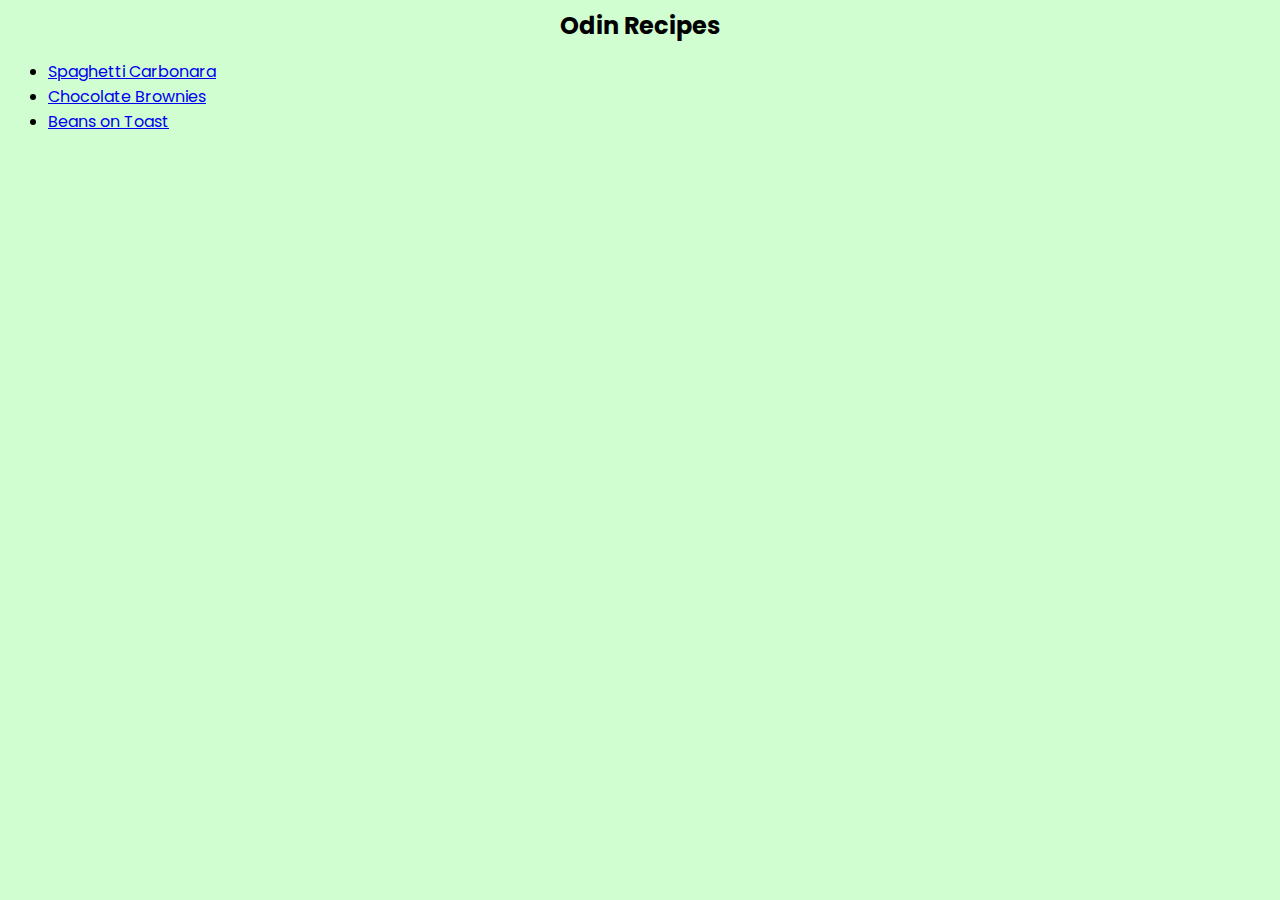
<file: index.html>
<!DOCTYPE html>
<html lang="en">
<head>
    <meta charset="UTF-8">
    <meta name="viewport" content="width=device-width, initial-scale=1.0">
    <link rel="stylesheet" href="./styles.css">
    <link href='https://fonts.googleapis.com/css?family=Poppins' rel='stylesheet'>
    <title>Odin Recipes</title>
</head>
<body>
    <div class="page_title">Odin Recipes</div>
    <ul>
        <li><a href="./recipes/carbonara.html">Spaghetti Carbonara</a></li>
        <li><a href="./recipes/brownies.html">Chocolate Brownies</a></li>
        <li><a href="./recipes/beans_on_toast.html">Beans on Toast</a></li>
    </ul>
    
    

</body>
</html>
</file>
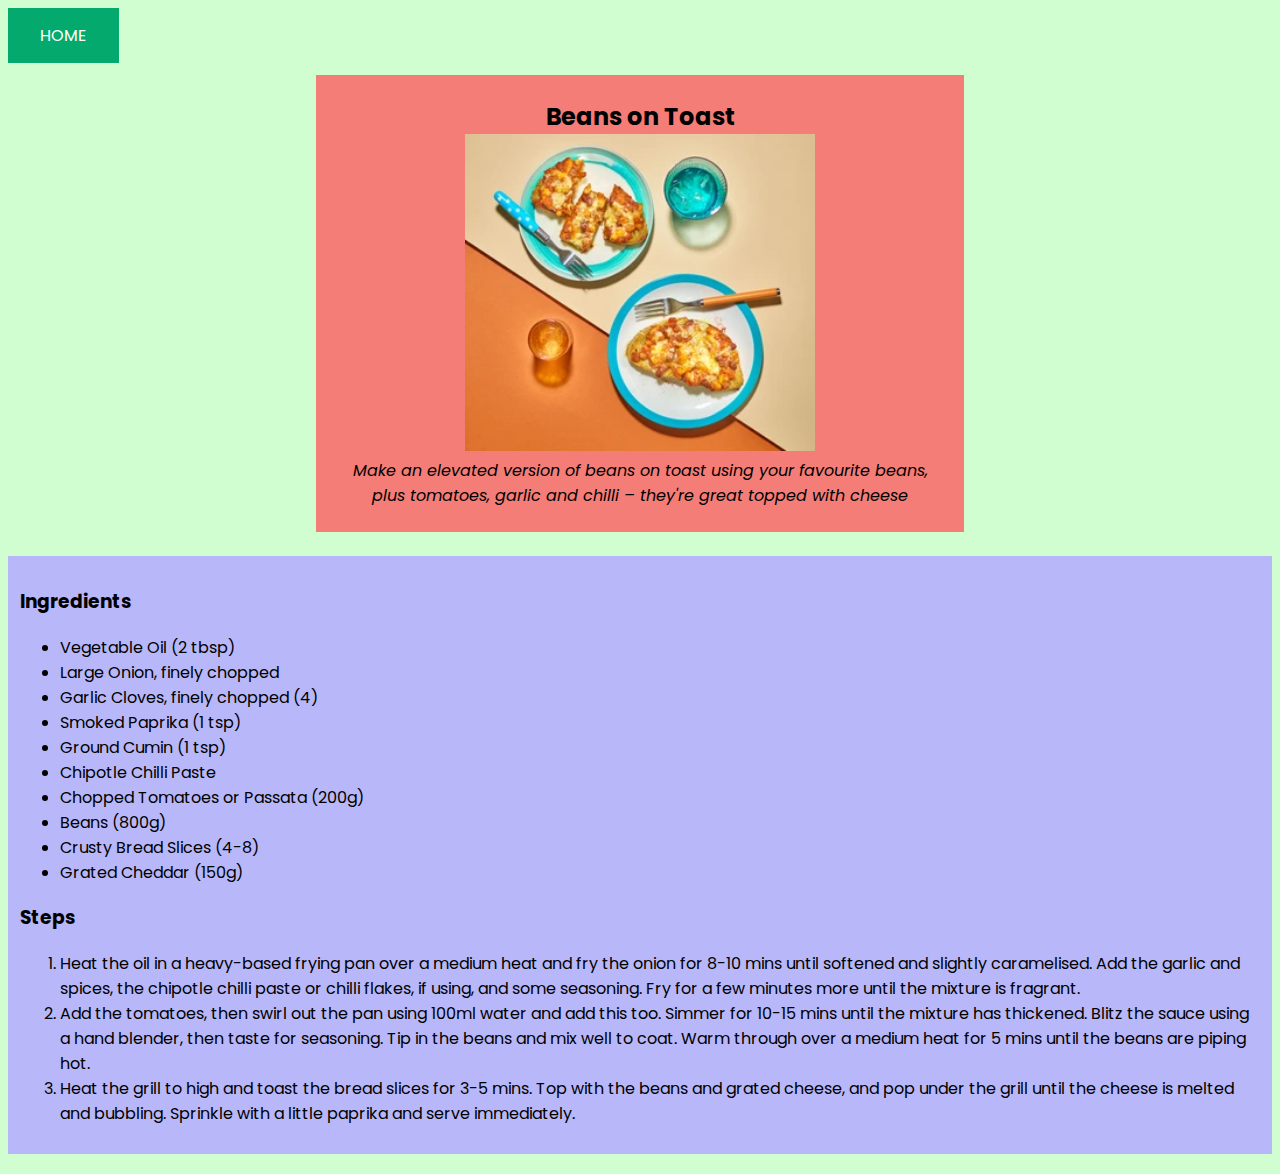
<file: recipes/beans_on_toast.html>
<!DOCTYPE html>
<html lang="en">
<head>
    <meta charset="UTF-8">
    <meta name="viewport" content="width=device-width, initial-scale=1.0">
    <link rel="stylesheet" href="../styles.css">
    <link href='https://fonts.googleapis.com/css?family=Poppins' rel='stylesheet'>
    <title>Beans on Toast</title>
</head>
<body>
    <a id="button" href="../index.html">HOME</a>
    <div id="recipe_heading">
        <div class="page_title">Beans on Toast</div>
        <img src="../images/beans_on_toast.webp" alt="Beans On Toast" height= auto width="500">
        <div id="recipe_description">Make an elevated version of beans on toast using your favourite beans, plus tomatoes, garlic and chilli – they're great topped with cheese</div>
    </div>
    <div id="instructions">
        <h3>Ingredients</h3>
        <ul>
            <li>Vegetable Oil (2 tbsp)</li>
            <li>Large Onion, finely chopped</li>
            <li>Garlic Cloves, finely chopped (4)</li>
            <li>Smoked Paprika (1 tsp)</li>
            <li>Ground Cumin (1 tsp)</li>
            <li>Chipotle Chilli Paste</li>
            <li>Chopped Tomatoes or Passata (200g)</li>
            <li>Beans (800g)</li>
            <li>Crusty Bread Slices (4-8)</li>
            <li>Grated Cheddar (150g)</li>
        </ul>
        <h3>Steps</h3>
        <ol>
            <li>Heat the oil in a heavy-based frying pan over a medium heat and fry the onion for 8-10 mins until softened and slightly caramelised. Add the garlic and spices, the chipotle chilli paste or chilli flakes, if using, and some seasoning. Fry for a few minutes more until the mixture is fragrant.</li>
            <li>Add the tomatoes, then swirl out the pan using 100ml water and add this too. Simmer for 10-15 mins until the mixture has thickened. Blitz the sauce using a hand blender, then taste for seasoning. Tip in the beans and mix well to coat. Warm through over a medium heat for 5 mins until the beans are piping hot.</li>
            <li>Heat the grill to high and toast the bread slices for 3-5 mins. Top with the beans and grated cheese, and pop under the grill until the cheese is melted and bubbling. Sprinkle with a little paprika and serve immediately.</li>
        </ol>
    </div>
</body>
</html>
</file>
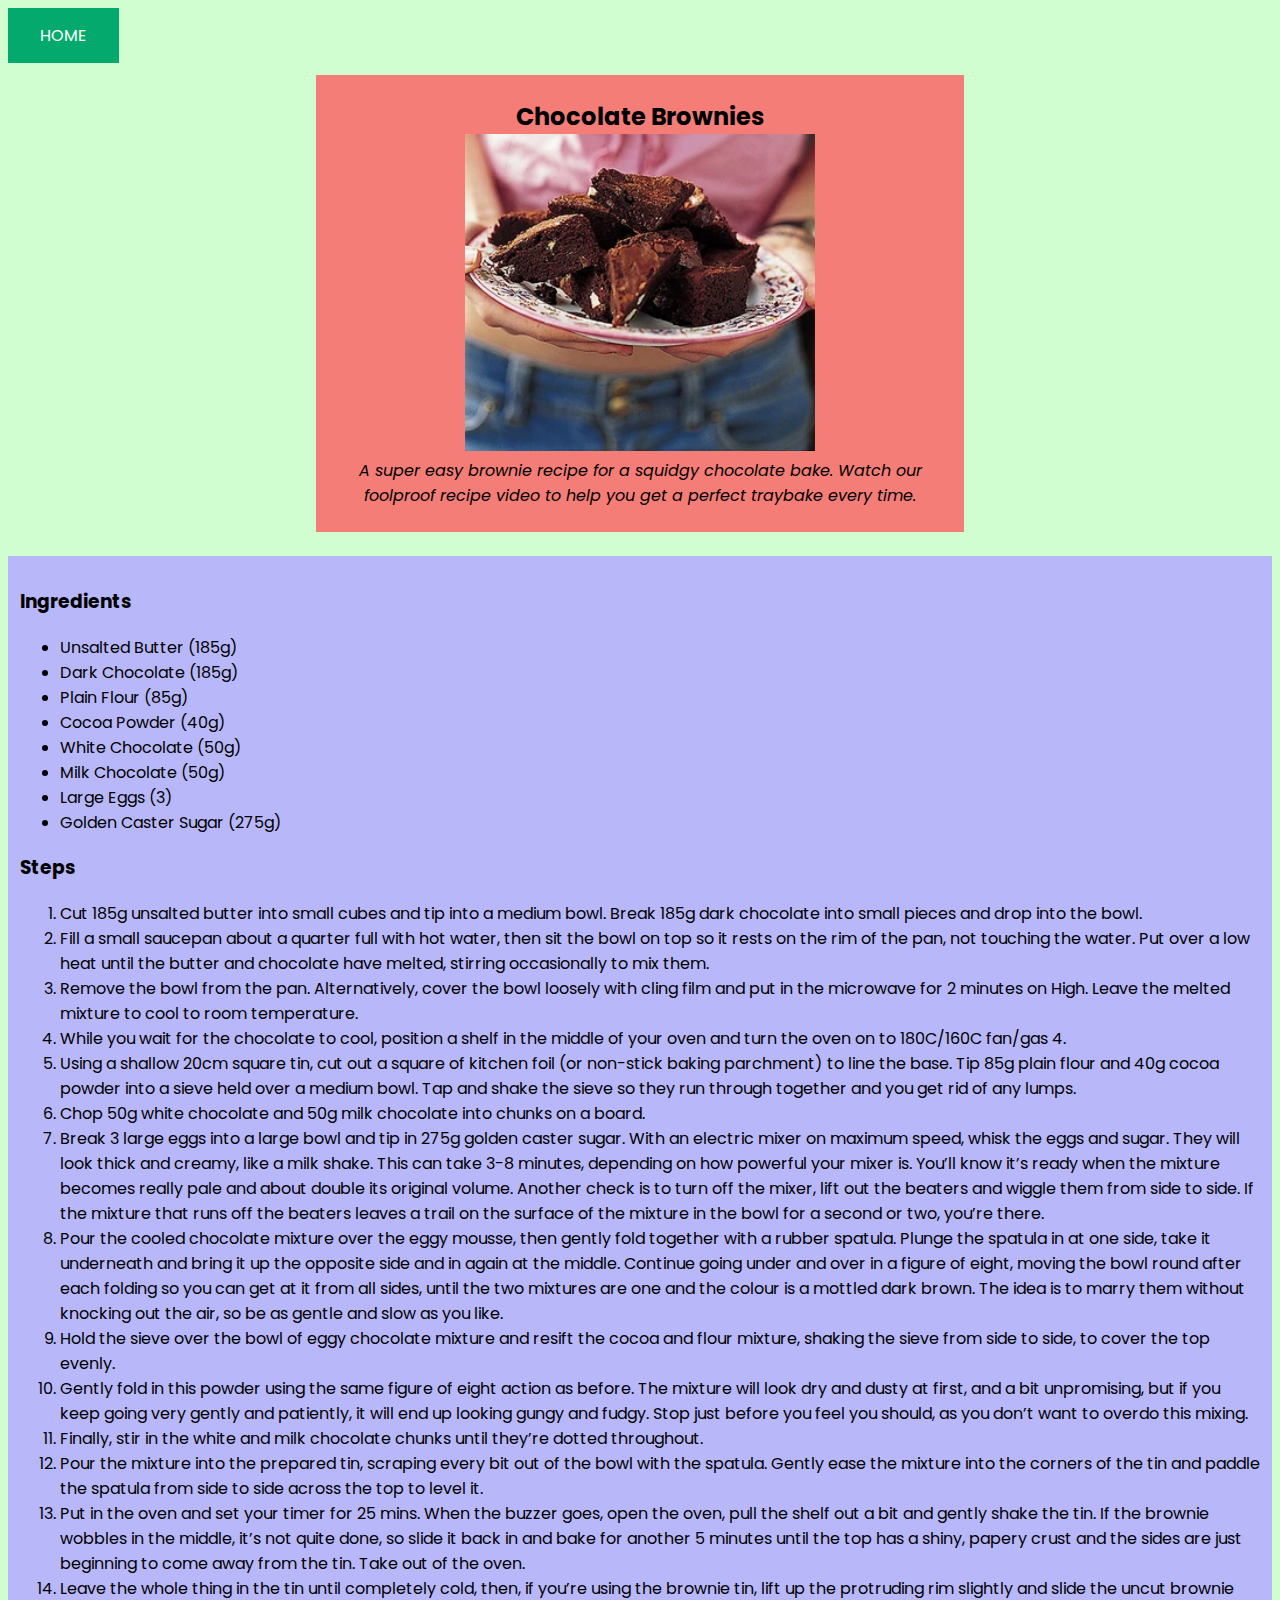
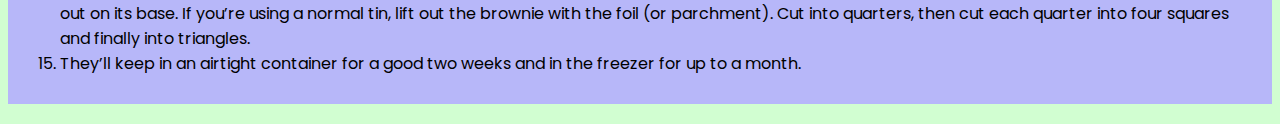
<file: recipes/brownies.html>
<!DOCTYPE html>
<html lang="en">
<head>
    <meta charset="UTF-8">
    <meta name="viewport" content="width=device-width, initial-scale=1.0">
    <link rel="stylesheet" href="../styles.css">
    <link href='https://fonts.googleapis.com/css?family=Poppins' rel='stylesheet'>
    <title>Brownies</title>
</head>
<body>
    <a id="button" href="../index.html">HOME</a>
    <div id="recipe_heading">
        <div class="page_title">Chocolate Brownies</div>
        <img src="../images/brownies.webp" alt="Chocolate Brownies">
        <div id="recipe_description">A super easy brownie recipe for a squidgy chocolate bake. Watch our foolproof recipe video to help you get a perfect traybake every time.</div>
    </div>
    <div id="instructions">
        <h3>Ingredients</h3>
        <ul>
            <li>Unsalted Butter (185g)</li>
            <li>Dark Chocolate (185g)</li>
            <li>Plain Flour (85g)</li>
            <li>Cocoa Powder (40g)</li>
            <li>White Chocolate (50g)</li>
            <li>Milk Chocolate (50g)</li>
            <li>Large Eggs (3)</li>
            <li>Golden Caster Sugar (275g)</li>
        </ul>
        <h3>Steps</h3>
        <ol>
            <li>Cut 185g unsalted butter into small cubes and tip into a medium bowl. Break 185g dark chocolate into small pieces and drop into the bowl.</li>
            <li>Fill a small saucepan about a quarter full with hot water, then sit the bowl on top so it rests on the rim of the pan, not touching the water. Put over a low heat until the butter and chocolate have melted, stirring occasionally to mix them.</li>
            <li>Remove the bowl from the pan. Alternatively, cover the bowl loosely with cling film and put in the microwave for 2 minutes on High. Leave the melted mixture to cool to room temperature.</li>
            <li>While you wait for the chocolate to cool, position a shelf in the middle of your oven and turn the oven on to 180C/160C fan/gas 4.</li>
            <li>Using a shallow 20cm square tin, cut out a square of kitchen foil (or non-stick baking parchment) to line the base. Tip 85g plain flour and 40g cocoa powder into a sieve held over a medium bowl. Tap and shake the sieve so they run through together and you get rid of any lumps.</li>
            <li>Chop 50g white chocolate and 50g milk chocolate into chunks on a board.</li>
            <li>Break 3 large eggs into a large bowl and tip in 275g golden caster sugar. With an electric mixer on maximum speed, whisk the eggs and sugar. They will look thick and creamy, like a milk shake. This can take 3-8 minutes, depending on how powerful your mixer is. You’ll know it’s ready when the mixture becomes really pale and about double its original volume. Another check is to turn off the mixer, lift out the beaters and wiggle them from side to side. If the mixture that runs off the beaters leaves a trail on the surface of the mixture in the bowl for a second or two, you’re there.</li>
            <li>Pour the cooled chocolate mixture over the eggy mousse, then gently fold together with a rubber spatula. Plunge the spatula in at one side, take it underneath and bring it up the opposite side and in again at the middle. Continue going under and over in a figure of eight, moving the bowl round after each folding so you can get at it from all sides, until the two mixtures are one and the colour is a mottled dark brown. The idea is to marry them without knocking out the air, so be as gentle and slow as you like.</li>
            <li>Hold the sieve over the bowl of eggy chocolate mixture and resift the cocoa and flour mixture, shaking the sieve from side to side, to cover the top evenly.</li>
            <li>Gently fold in this powder using the same figure of eight action as before. The mixture will look dry and dusty at first, and a bit unpromising, but if you keep going very gently and patiently, it will end up looking gungy and fudgy. Stop just before you feel you should, as you don’t want to overdo this mixing.</li>
            <li>Finally, stir in the white and milk chocolate chunks until they’re dotted throughout.</li>
            <li>Pour the mixture into the prepared tin, scraping every bit out of the bowl with the spatula. Gently ease the mixture into the corners of the tin and paddle the spatula from side to side across the top to level it.</li>
            <li>Put in the oven and set your timer for 25 mins. When the buzzer goes, open the oven, pull the shelf out a bit and gently shake the tin. If the brownie wobbles in the middle, it’s not quite done, so slide it back in and bake for another 5 minutes until the top has a shiny, papery crust and the sides are just beginning to come away from the tin. Take out of the oven.</li>
            <li>Leave the whole thing in the tin until completely cold, then, if you’re using the brownie tin, lift up the protruding rim slightly and slide the uncut brownie out on its base. If you’re using a normal tin, lift out the brownie with the foil (or parchment). Cut into quarters, then cut each quarter into four squares and finally into triangles.</li>
            <li>They’ll keep in an airtight container for a good two weeks and in the freezer for up to a month.</li>
        </ol>
    </div>
</body>
</html>
</file>
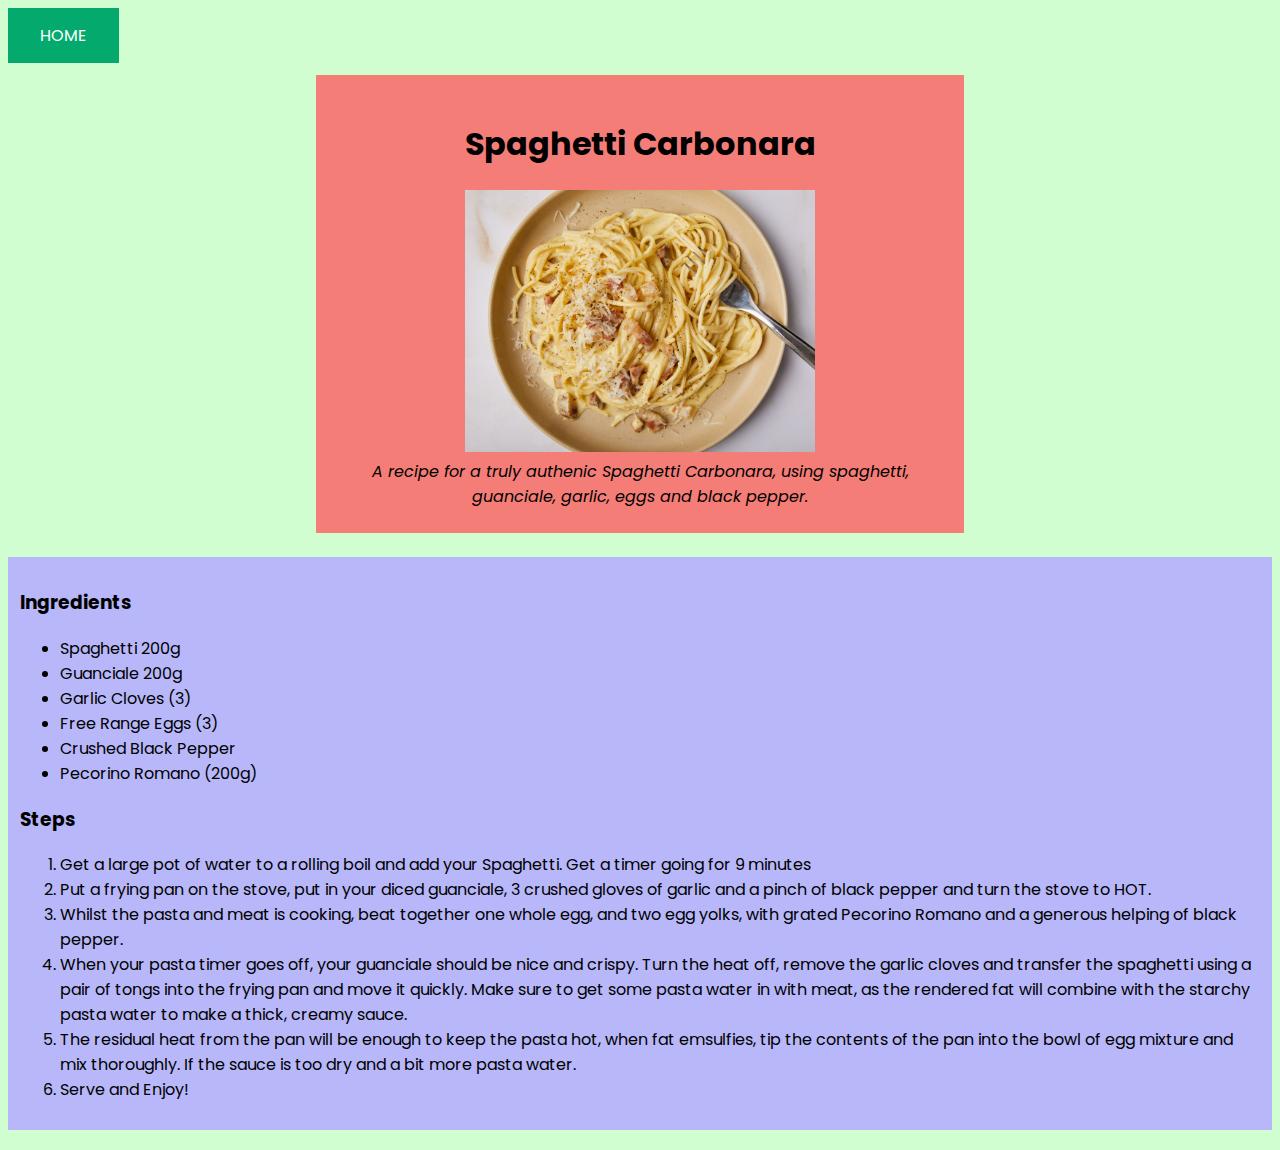
<file: recipes/carbonara.html>
<!DOCTYPE html>
<html lang="en">
<head>
    <meta charset="UTF-8">
    <meta name="viewport" content="width=device-width, initial-scale=1.0">
    <link rel="stylesheet" href="../styles.css">
    <link href='https://fonts.googleapis.com/css?family=Poppins' rel='stylesheet'>
    <title>Carbonara</title>
</head>
<body>
    <a id="button" href="../index.html">HOME</a>
    <div id="recipe_heading">
        <h1 id="page_title">Spaghetti Carbonara</h1>
        <img src="../images/carbonara.jpeg" alt="Spaghetti Carbonara">
        <div id="recipe_description">A recipe for a truly authenic Spaghetti Carbonara, using spaghetti,
         guanciale, garlic, eggs and black pepper.</div>
    </div>
    <div id="instructions">
        <h3>Ingredients</h3>
        <ul>
            <li>Spaghetti 200g</li>
            <li>Guanciale 200g</li>
            <li>Garlic Cloves (3)</li>
            <li>Free Range Eggs (3)</li>
            <li>Crushed Black Pepper</li>
            <li>Pecorino Romano (200g)</li>
        </ul>
        <h3>Steps</h3>
        <ol>
            <li>Get a large pot of water to a rolling boil and add your Spaghetti. Get a timer going for 9 minutes</li>
            <li>Put a frying pan on the stove, put in your diced guanciale, 3 crushed gloves of garlic and a pinch of black pepper and turn the stove to HOT.</li>
            <li>Whilst the pasta and meat is cooking, beat together one whole egg, and two egg yolks, with grated Pecorino Romano and a generous helping of black pepper.</li>
            <li>When your pasta timer goes off, your guanciale should be nice and crispy. Turn the heat off, remove the garlic cloves and transfer the spaghetti using a pair of tongs into the frying pan and move it quickly. Make sure to get some pasta water in with meat, as the rendered fat will combine with the starchy pasta water to make a thick, creamy sauce.</li>
            <li>The residual heat from the pan will be enough to keep the pasta hot, when fat emsulfies, tip the contents of the pan into the bowl of egg mixture and mix thoroughly. If the sauce is too dry and a bit more pasta water.</li>
            <li>Serve and Enjoy!</li>
        </ol>
    </div>
</body>
</html>
</file>
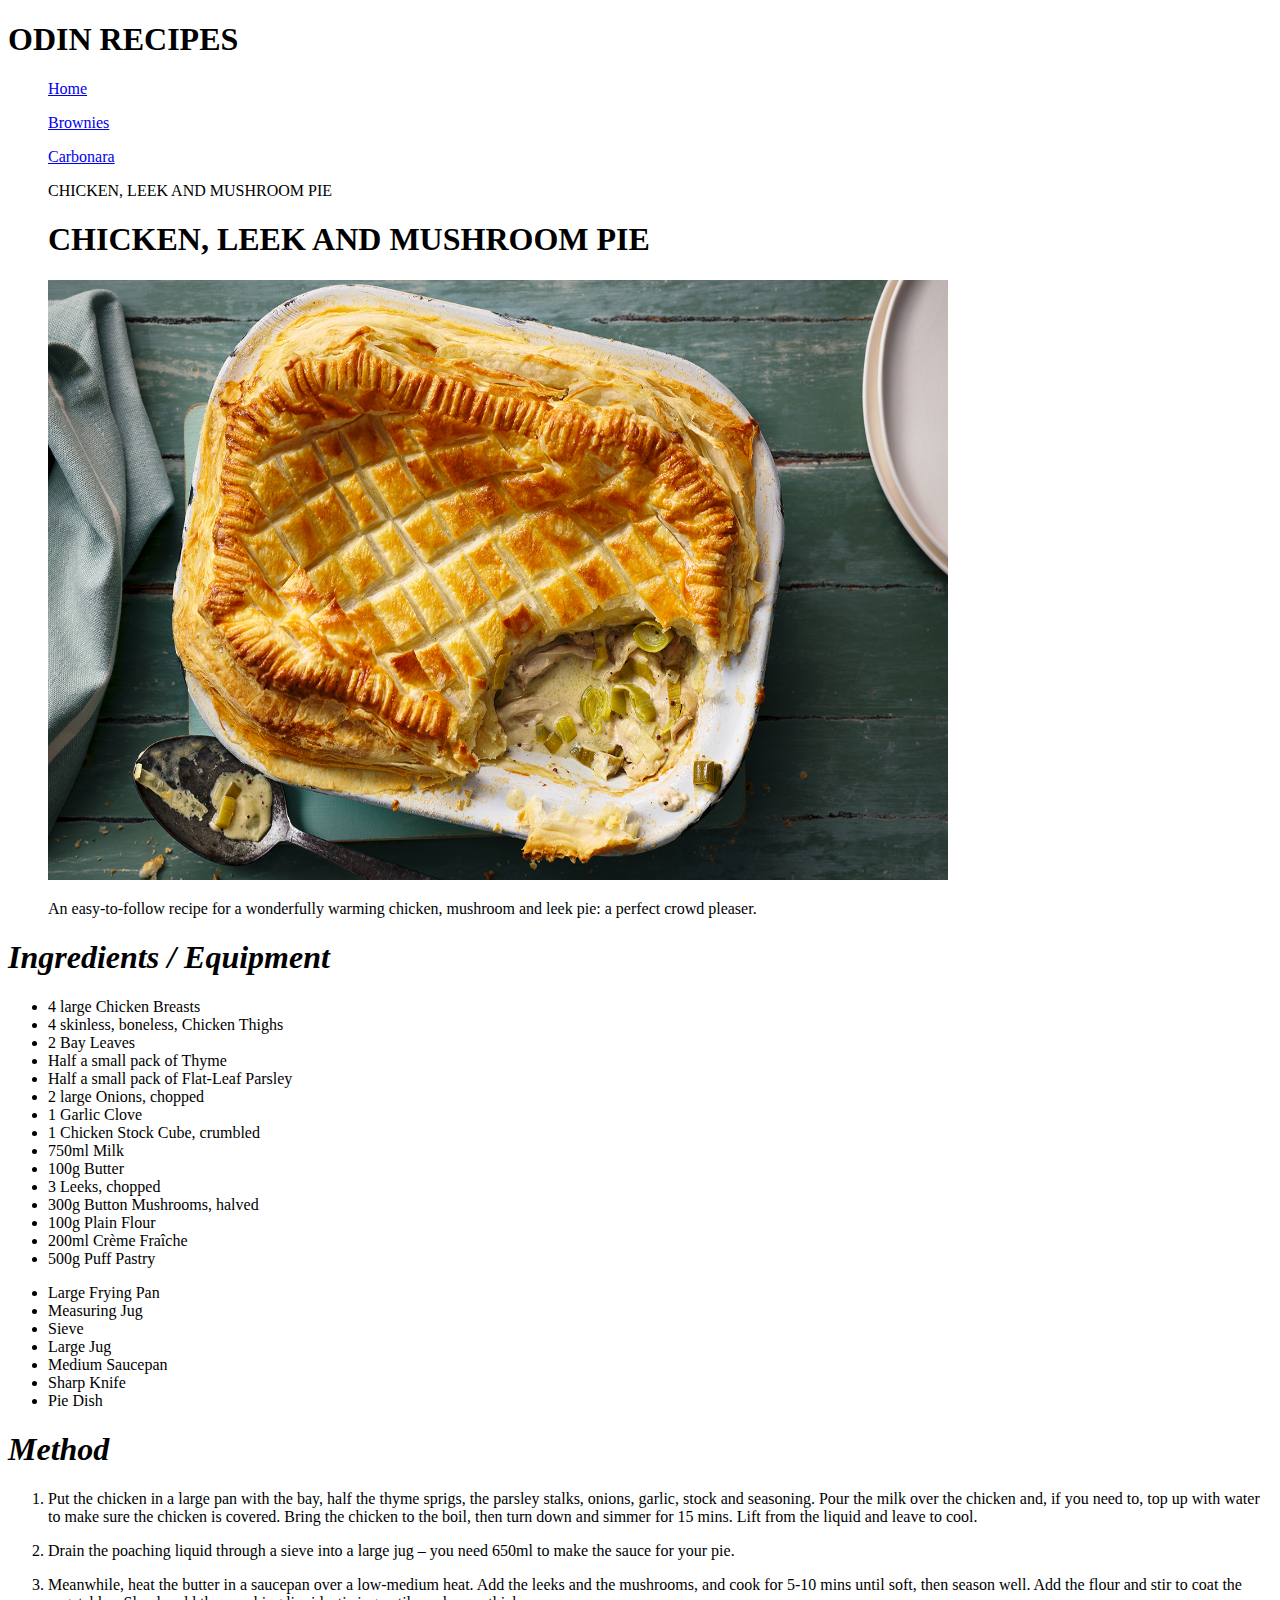
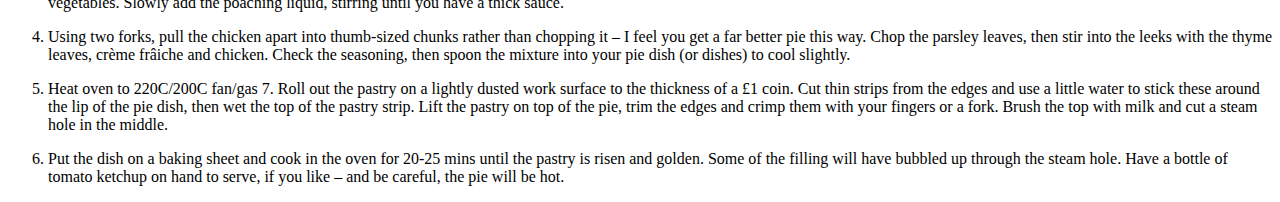
<file: recipes/pie.html>
<!DOCTYPE html>
<html lang="en">
<head>
    <meta charset="UTF-8">
    <title>Recipes: Indulgent Chicken, Leek and Mushroom Pie</title>
</head>
<body>
    <h1><strong>ODIN RECIPES</strong></h1>
    <ul>
        <p><a href="../index.html">Home</a></p>
        <p><a href="./brownies.html">Brownies</a></p>
        <p><a href="./carbonara.html">Carbonara</a></p>
        <p>CHICKEN, LEEK AND MUSHROOM PIE</p>
 <h1><strong>CHICKEN, LEEK AND MUSHROOM PIE</strong></h1>
 <img src="../images/chickenpie.jpg" alt="Chicken, Leek and Mushroom Pie: The Finished Product"
    width="900"
    height="600">
    <p>An easy-to-follow recipe for a wonderfully warming chicken, mushroom and leek pie: a perfect crowd pleaser.</p>
    </ul>
    <p>
        <h1><em>Ingredients / Equipment</em></h1>
        <ul>
            <p>
                <li>4 large Chicken Breasts</li>
                <li>4 skinless, boneless, Chicken Thighs</li>
                <li>2 Bay Leaves</li>
                <li>Half a small pack of Thyme</li>
                <li>Half a small pack of Flat-Leaf Parsley</li>
                <li>2 large Onions, chopped</li>
                <li>1 Garlic Clove</li>
                <li>1 Chicken Stock Cube, crumbled</li>
                <li>750ml Milk</li>
                <li>100g Butter</li>
                <li>3 Leeks, chopped</li>
                <li>300g Button Mushrooms, halved</li>
                <li>100g Plain Flour</li>
                <li>200ml Crème Fraîche</li>
                <li>500g Puff Pastry</li>
            </p>
            <p>
                <li>Large Frying Pan</li>
                <li>Measuring Jug</li>
                <li>Sieve</li>
                <li>Large Jug</li>
                <li>Medium Saucepan</li>
                <li>Sharp Knife</li>
                <li>Pie Dish</li>                     
            </p>
        </ul>
    </p>
    <p>
        <h1><em>Method</em></h1>
        <ol>
            <p><li>Put the chicken in a large pan with the bay, half the thyme sprigs, the parsley stalks, onions, garlic, stock and seasoning. Pour the milk over the chicken and, if you need to, top up with water to make sure the chicken is covered. Bring the chicken to the boil, then turn down and simmer for 15 mins. Lift from the liquid and leave to cool.</li></p>
            <p><li>Drain the poaching liquid through a sieve into a large jug – you need 650ml to make the sauce for your pie.</li></p>
            <p><li>Meanwhile, heat the butter in a saucepan over a low-medium heat. Add the leeks and the mushrooms, and cook for 5-10 mins until soft, then season well. Add the flour and stir to coat the vegetables. Slowly add the poaching liquid, stirring until you have a thick sauce.</li></p>
            <p><li>Using two forks, pull the chicken apart into thumb-sized chunks rather than chopping it – I feel you get a far better pie this way. Chop the parsley leaves, then stir into the leeks with the thyme leaves, crème frâiche and chicken. Check the seasoning, then spoon the mixture into your pie dish (or dishes) to cool slightly.</li></p>
            <p><li>Heat oven to 220C/200C fan/gas 7. Roll out the pastry on a lightly dusted work surface to the thickness of a £1 coin. Cut thin strips from the edges and use a little water to stick these around the lip of the pie dish, then wet the top of the pastry strip. Lift the pastry on top of the pie, trim the edges and crimp them with your fingers or a fork. Brush the top with milk and cut a steam hole in the middle.</li></p>
            <p><li>Put the dish on a baking sheet and cook in the oven for 20-25 mins until the pastry is risen and golden. Some of the filling will have bubbled up through the steam hole. Have a bottle of tomato ketchup on hand to serve, if you like – and be careful, the pie will be hot.</li></p>
        </ol>
    </p>
</body>
</html>

<!--
    Useful Copy/Pastes
            <li></li>
            <li></li>
            <li></li>
            <li></li>
            <li></li>
            <li></li>
            <li></li>




-->
</file>
<file: styles.css>
body {
    font-family: 'Poppins', Verdana, sans-serif;
    background-color: rgb(209, 254, 209);
}

#recipe_heading {
    display: block;
    margin: 12px auto;
    text-align: center;
    padding: 24px;
    width: 600px;
    background-color: rgb(245, 125, 119);
}

#instructions {
    display: inline-block;
    margin: 12px auto;
    padding: 12px;
    background-color: rgb(183, 183, 249);
}

.page_title {
    font-size: 24px;
    font-weight: bold;
    text-align: center;
}

#recipe_description {
    font-style: italic;
    font-weight: 400;
}

#button {
    background-color: #04AA6D;
    border: none;
    color: white;
    padding: 15px 32px;
    text-align: center;
    text-decoration: none;
    display: inline-block;
    font-size: 16px;
}

img {
    width: 350px;
    height: auto;
}
</file>
